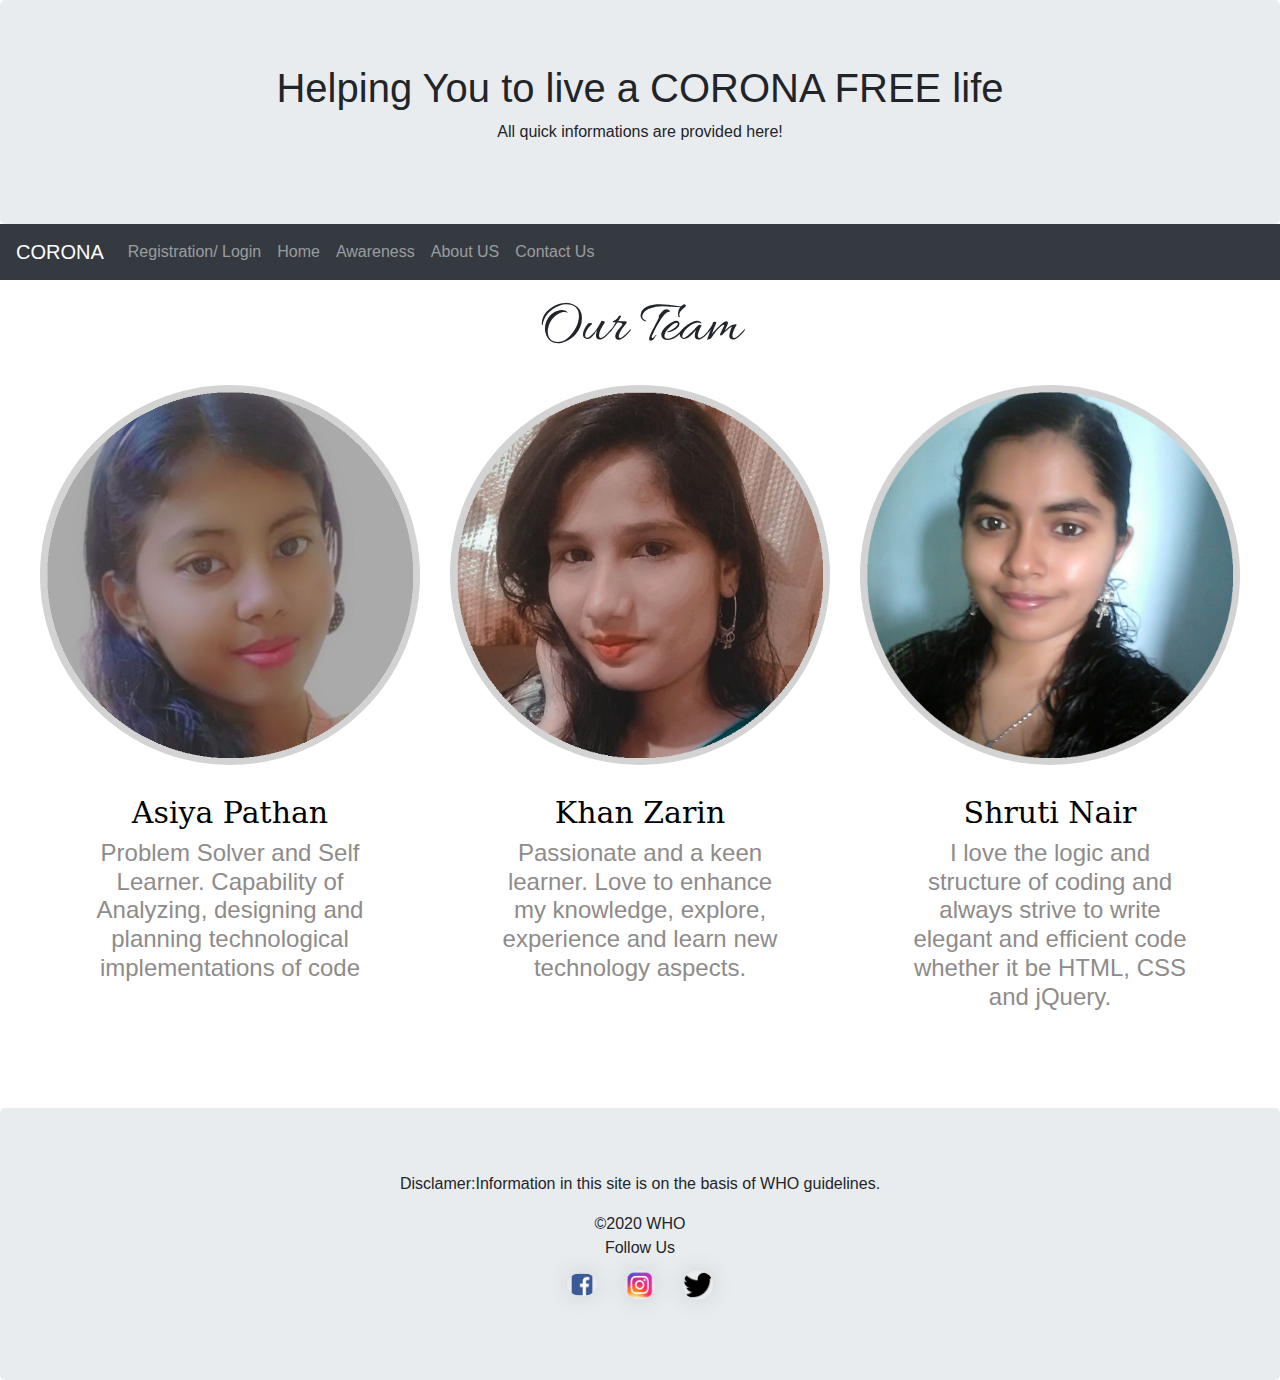
<file: about.html>
<!DOCTYPE html>
<html lang="en">
<head>
	<meta charset="UTF-8">
	<title>About Us</title>
	<link rel="stylesheet" href="style1.css">
  <meta charset="utf-8" name="viewport" content="width=device-width, initial-scale=1.0">
  <link rel="stylesheet" href="https://maxcdn.bootstrapcdn.com/bootstrap/4.5.2/css/bootstrap.min.css">
    <script src="https://ajax.googleapis.com/ajax/libs/jquery/3.5.1/jquery.min.js"></script>
    <script src="https://cdnjs.cloudflare.com/ajax/libs/popper.js/1.16.0/umd/popper.min.js"></script>
    <script src="https://maxcdn.bootstrapcdn.com/bootstrap/4.5.2/js/bootstrap.min.js"></script>
</head>
<body>
<div class="jumbotron text-center" style="margin-bottom:0">
  <h1>Helping You to live a CORONA FREE life</h1>
  <p>All quick informations are provided here!</p> 
</div>

<nav class="navbar navbar-expand-sm bg-dark navbar-dark">
  <a class="navbar-brand" href="#">CORONA</a>
  <button class="navbar-toggler" type="button" data-toggle="collapse" data-target="#collapsibleNavbar">
    <span class="navbar-toggler-icon"></span>
  </button>
  <div class="collapse navbar-collapse" id="collapsibleNavbar">
    <ul class="navbar-nav">
      <li class="nav-item">
        <a class="nav-link" href="file:///C:/Users/admin/Desktop/Exp3/registration.html">Registration/ Login</a>
      </li>
      <li class="nav-item">
        <a class="nav-link" href="file:///C:/Users/admin/Desktop/Exp3/home/home.html">Home</a>
      </li>
      <li class="nav-item">
        <a class="nav-link" href="file:///C:/Users/admin/Desktop/Exp3/awareness/awareness.html">Awareness</a>
      </li>
      <li class="nav-item">
        <a class="nav-link" href="about.html">About US</a>
      </li>
      <li class="nav-item">
        <a class="nav-link" href="file:///C:/Users/admin/Desktop/Exp3/contact/contact.html">Contact Us</a>
      </li>    
    </ul>
  </div>  
</nav>
<div class="wrapper">
  <h1>Our Team</h1>
  <div class="team">
    <div class="team_member">
      <div class="team_img">
        <img src="asiya.png" alt="Team_image">
      </div>
      <h3>Asiya Pathan</h3>
      <h4>Problem Solver and Self Learner. Capability of Analyzing, designing and planning technological implementations of code</h4>
      <p class="role"></p>
    </div>
    <div class="team_member">
      <div class="team_img">
        <img src="zarin.png" alt="Team_image">
      </div>
      <h3>Khan Zarin</h3>
      <h4>Passionate and a keen learner. Love to enhance my knowledge, explore, experience and learn new technology aspects.</h4>
      <p class="role"></p>
     </div>
    <div class="team_member">
      <div class="team_img">
        <img src="shruti.png" alt="Team_image">
      </div>
      <h3>Shruti Nair</h3>
      <h4>I love the logic and structure of coding and always strive to write elegant and efficient code whether it be HTML, CSS and jQuery.</h4>
      <p class="role"></p>
    </div>
  </div>
</div>	
</body>
<div class="jumbotron text-center" style="margin-bottom:0">
  <p>Disclamer:Information in this site is on the basis of WHO guidelines.<center>&copy2020 WHO<br>Follow Us<br>
  <div class="social-icons">
    <a href="#"><img src="facebook.png"></a>
    <a href="#"><img src="insta.png"></a>
    <a href="#"><img src="twitter.png"></a>
  </div>
  </center></p>
</div>
</html>
</file>
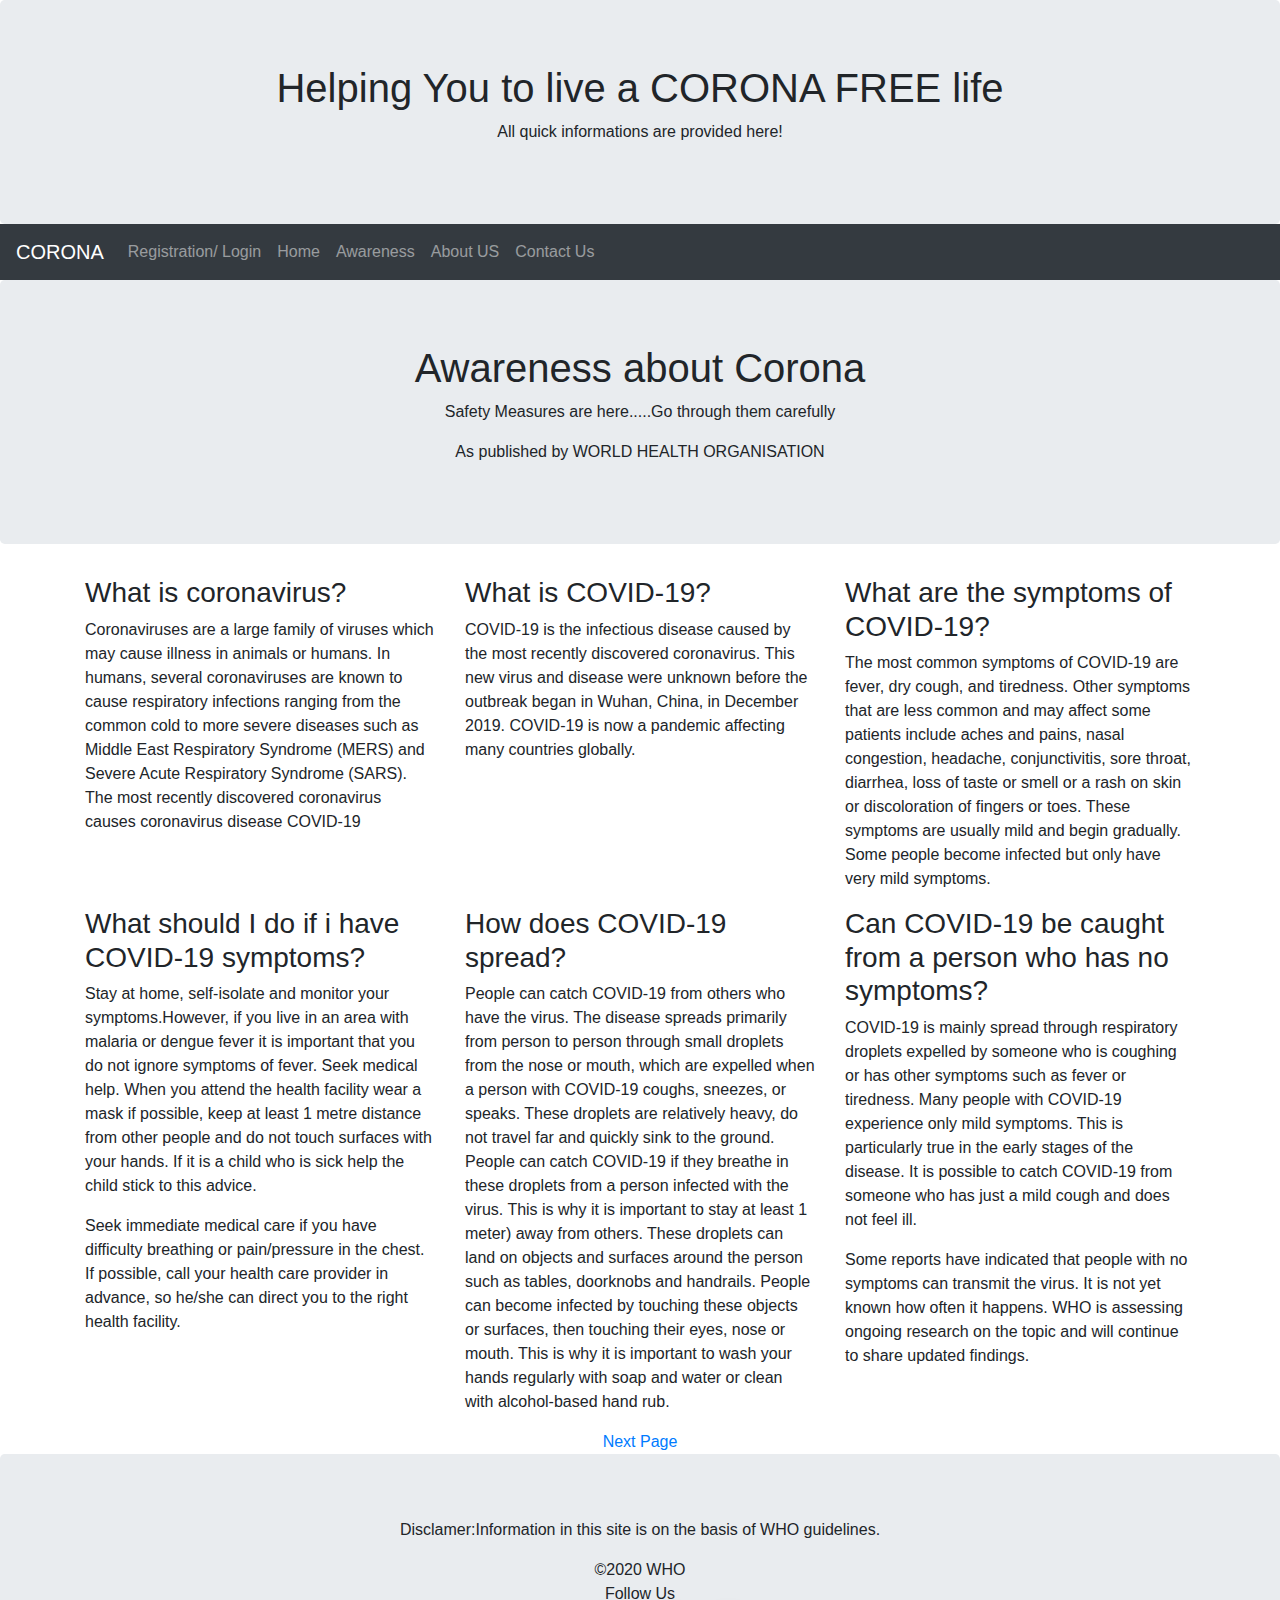
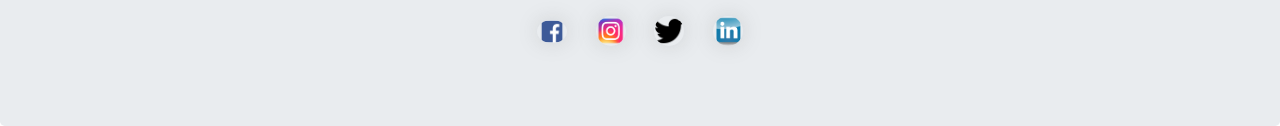
<file: awareness.html>
<!DOCTYPE html>
<html lang="en">
<head>
  <title>Awareness</title>
  <meta charset="utf-8">
  <meta name="viewport" content="width=device-width, initial-scale=1">
  <link rel="stylesheet" href="https://maxcdn.bootstrapcdn.com/bootstrap/4.5.2/css/bootstrap.min.css">
  <script src="https://ajax.googleapis.com/ajax/libs/jquery/3.5.1/jquery.min.js"></script>
  <script src="https://cdnjs.cloudflare.com/ajax/libs/popper.js/1.16.0/umd/popper.min.js"></script>
  <script src="https://maxcdn.bootstrapcdn.com/bootstrap/4.5.2/js/bootstrap.min.js"></script>
</head>
<body>
<div class="jumbotron text-center" style="margin-bottom:0">
  <h1>Helping You to live a CORONA FREE life</h1>
  <p>All quick informations are provided here!</p> 
</div>

<nav class="navbar navbar-expand-sm bg-dark navbar-dark">
  <a class="navbar-brand" href="#">CORONA</a>
  <button class="navbar-toggler" type="button" data-toggle="collapse" data-target="#collapsibleNavbar">
    <span class="navbar-toggler-icon"></span>
  </button>
  <div class="collapse navbar-collapse" id="collapsibleNavbar">
    <ul class="navbar-nav">
      <li class="nav-item">
        <a class="nav-link" href="file:///C:/Users/admin/Desktop/Exp3/registration.html">Registration/ Login</a>
      </li>
      <li class="nav-item">
        <a class="nav-link" href="file:///C:/Users/admin/Desktop/Exp3/home/home.html">Home</a>
      </li>
      <li class="nav-item">
        <a class="nav-link" href="awareness.html">Awareness</a>
      </li>
      <li class="nav-item">
        <a class="nav-link" href="file:///C:/Users/admin/Desktop/Exp3/aboutus/about.html">About US</a>
      </li>
      <li class="nav-item">
        <a class="nav-link" href="file:///C:/Users/admin/Desktop/Exp3/contact/contact.html">Contact Us</a>
      </li>    
    </ul>
  </div>  
</nav>
<div class="jumbotron text-center">
  <h1>Awareness about Corona</h1>
  <p class="top">Safety Measures are here.....Go through them carefully</p>
  <p class="top">As published by WORLD HEALTH ORGANISATION</p> 
</div>
  
<div class="container">
  <div class="row">
    <div class="col-sm-4">
      <h3>What is coronavirus?</h3>
      <p class="low">Coronaviruses are a large family of viruses which may cause illness in animals or humans.  In humans, several coronaviruses are known to cause respiratory infections ranging from the common cold to more severe diseases such as Middle East Respiratory Syndrome (MERS) and Severe Acute Respiratory Syndrome (SARS). The most recently discovered coronavirus causes coronavirus disease COVID-19</p>
    </div>
    <div class="col-sm-4">
      <h3>What is COVID-19?</h3>
      <p class="low">COVID-19 is the infectious disease caused by the most recently discovered coronavirus. This new virus and disease were unknown before the outbreak began in Wuhan, China, in December 2019. COVID-19 is now a pandemic affecting many countries globally.
      </p>
    </div>
    <div class="col-sm-4" >
      <h3>What are the symptoms of COVID-19?</h3>        
      <p class="low">The most common symptoms of COVID-19 are fever, dry cough, and tiredness. Other symptoms that are less common and may affect some patients include aches and pains, nasal congestion, headache, conjunctivitis, sore throat, diarrhea, loss of taste or smell or a rash on skin or discoloration of fingers or toes. These symptoms are usually mild and begin gradually. Some people become infected but only have very mild symptoms.</p>
    </div>
        <div class="col-sm-4">
      <h3>What should I do if i have COVID-19 symptoms?</h3>        
      <p class="low">Stay at home, self-isolate and monitor your symptoms.However, if you live in an area with malaria or dengue fever it is important that you do not ignore symptoms of fever.  Seek medical help.  When you attend the health facility wear a mask if possible, keep at least 1 metre distance from other people and do not touch surfaces with your hands. If it is a child who is sick help the child stick to this advice.</p>
      <p class="low">Seek immediate medical care if you have difficulty breathing or pain/pressure in the chest. If possible, call your health care provider in advance, so he/she can direct you to the right health facility.</p>
    </div>
        <div class="col-sm-4">
      <h3>How does COVID-19 spread?</h3>        
      <p class="low">People can catch COVID-19 from others who have the virus. The disease spreads primarily from person to person through small droplets from the nose or mouth, which are expelled when a person with COVID-19 coughs, sneezes, or speaks. These droplets are relatively heavy, do not travel far and quickly sink to the ground. People can catch COVID-19 if they breathe in these droplets from a person infected with the virus.  This is why it is important to stay at least 1 meter) away from others. These droplets can land on objects and surfaces around the person such as tables, doorknobs and handrails.  People can become infected by touching these objects or surfaces, then touching their eyes, nose or mouth.  This is why it is important to wash your hands regularly with soap and water or clean with alcohol-based hand rub.</p>
    </div>
        <div class="col-sm-4">
      <h3>Can COVID-19 be caught from a person who has no symptoms?</h3>
      <p class="low">COVID-19 is mainly spread through respiratory droplets expelled by someone who is coughing or has other symptoms such as fever or tiredness. Many people with COVID-19 experience only mild symptoms. This is particularly true in the early stages of the disease. It is possible to catch COVID-19 from someone who has just a mild cough and does not feel ill.</p>
      <p class="low">Some reports have indicated that people with no symptoms can transmit the virus. It is not yet known how often it happens. WHO is assessing ongoing research on the topic and will continue to share updated findings.</p>
    </div>

  </div>
</div>

<center><a href="awarness2.html">Next Page</a></center>
</body>
<style>
  .social-icons{
    margin:10px auto;
    text-align: center;
}

.social-icons img{
    width:30px;
    margin:0 12px;
    box-shadow:0 0 20px 0 #7f7f7f3d;
    cursor:pointer;
    border-radius: 50%;
}
</style>
<div class="jumbotron text-center" style="margin-bottom:0">
  <p>Disclamer:Information in this site is on the basis of WHO guidelines.<center>&copy2020 WHO<br>Follow Us<br>
  <div class="social-icons">
    <a href="#"><img src="facebook.png"></a>
    <a href="#"><img src="insta.png"></a>
    <a href="#"><img src="twitter.png"></a>
    <a href="#"><img src="lk.png"></a>
  </div></center></p></p>
</div>
</html>
</file>
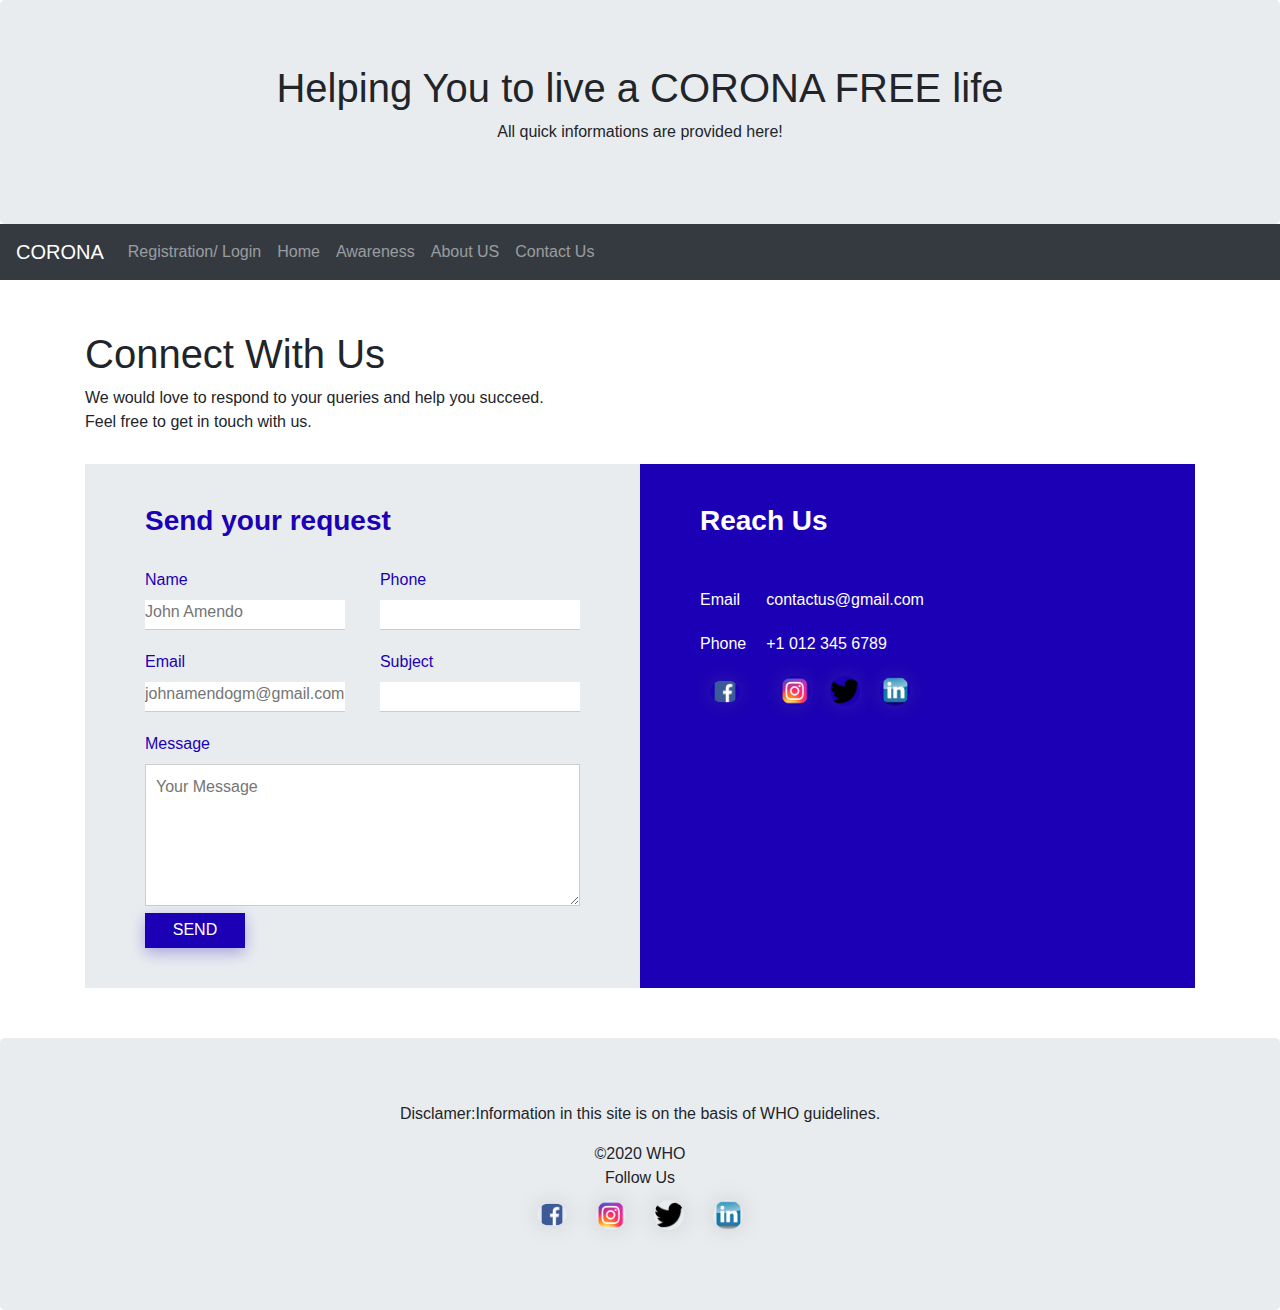
<file: contact.html>
<!DOCTYPE html>
<html lang="en">
<head>
	<meta charset="utf-8">
	<title>Contact Us</title>
	<link rel="stylesheet" type="text/css" href="style2.css">
	<link href="https://fonts.googleapis.com/css2?family=Poppins:wght@400;500;800&display=swap" rel="stylesheet">
	<link rel="stylesheet" href="https://maxcdn.bootstrapcdn.com/bootstrap/4.5.2/css/bootstrap.min.css">
	  <script src="https://ajax.googleapis.com/ajax/libs/jquery/3.5.1/jquery.min.js"></script>
	  <script src="https://cdnjs.cloudflare.com/ajax/libs/popper.js/1.16.0/umd/popper.min.js"></script>
	  <script src="https://maxcdn.bootstrapcdn.com/bootstrap/4.5.2/js/bootstrap.min.js"></script>
</head>
<body>
<div class="jumbotron text-center" style="margin-bottom:0">
  <h1>Helping You to live a CORONA FREE life</h1>
  <p>All quick informations are provided here!</p> 
</div>

<nav class="navbar navbar-expand-sm bg-dark navbar-dark">
  <a class="navbar-brand" href="#">CORONA</a>
  <button class="navbar-toggler" type="button" data-toggle="collapse" data-target="#collapsibleNavbar">
    <span class="navbar-toggler-icon"></span>
  </button>
  <div class="collapse navbar-collapse" id="collapsibleNavbar">
    <ul class="navbar-nav">
      <li class="nav-item">
        <a class="nav-link" href="file:///C:/Users/admin/Desktop/Exp3/registration.html">Registration/ Login</a>
      </li>
      <li class="nav-item">
        <a class="nav-link" href="file:///C:/Users/admin/Desktop/Exp3/home/home.html">Home</a>
      </li>
      <li class="nav-item">
        <a class="nav-link" href="file:///C:/Users/admin/Desktop/Exp3/awareness/awareness.html">Awareness</a>
      </li>
      <li class="nav-item">
        <a class="nav-link" href="file:///C:/Users/admin/Desktop/Exp3/aboutus/about.html">About US</a>
      </li>
      <li class="nav-item">
        <a class="nav-link" href="contact.html">Contact Us</a>
      </li>    
    </ul>
  </div>  
</nav>
	<div class="container">
		<h1>Connect With Us</h1>
		<p>We would love to respond to your queries and help you succeed.<br> Feel free to get in touch with us.</p>
		<div class="contact-box">
			<div class="contact-left">
				<h3>Send your request</h3>
				<form>
					<div class="input-row">
						<div class="input-group">
							<label>Name</label>
							<input type="text" placeholder="John Amendo">	
						</div>
						<div class="input-group">
							<label>Phone</label>
							<input type="text">	
						</div>	
					</div>
					<div class="input-row">
						<div class="input-group">
							<label>Email</label>
							<input type="email" placeholder="johnamendogm@gmail.com">	
						</div>
						<div class="input-group">
							<label>Subject</label>
							<input type="text">	
						</div>	
					</div>
					<label>Message</label>
					<textarea rows="5" placeholder="Your Message"></textarea>
					<button type="submit">SEND</button>
				</form>
			</div>
			<div class="contact-right">
				<h3>Reach Us</h3>
				<table>
					<tr>
						<td>Email</td>
						<td>contactus@gmail.com</td>
					</tr>
					<tr>
						<td>Phone</td>
						<td>+1 012 345 6789</td>
					</tr>
				</table>
				<table>
					<tr>
						<td>
							<div class="social-icons">
			                 <a href="#"><img src="facebook.png"></a>
		                	</div>
						</td>
						<td>
							<div class="social-icons">
							<a href="#"><img src="insta.png"></a>
						    </div>
						</td>
						<td>
							<div class="social-icons">
								<a href="#"><img src="twitter.png"></a>
						    </div>
						</td>
						<td>
							<div class="social-icons">
								<a href="#"><img src="lk.png"></a>
						    </div>
						</td>
					</tr>
				</table>
			</div>
			
		</div>
	</div>
<div class="jumbotron text-center" style="margin-bottom:0">
  <p>Disclamer:Information in this site is on the basis of WHO guidelines.<center>&copy2020 WHO<br>Follow Us<br>
<style>
.social-icons1{
    margin:10px auto;
    text-align: center;
}
.social-icons1 img{
    width:30px;
    margin:0 12px;
    box-shadow:0 0 20px 0 #7f7f7f3d;
    cursor:pointer;
    border-radius: 50%;
}
</style>
  <div class="social-icons1">
    <a href="#"><img src="facebook.png"></a>
    <a href="#"><img src="insta.png"></a>
    <a href="#"><img src="twitter.png"></a>
    <a href="#"><img src="lk.png"></a>
  </div></center></p>
</div>
</body>
</html>
</file>
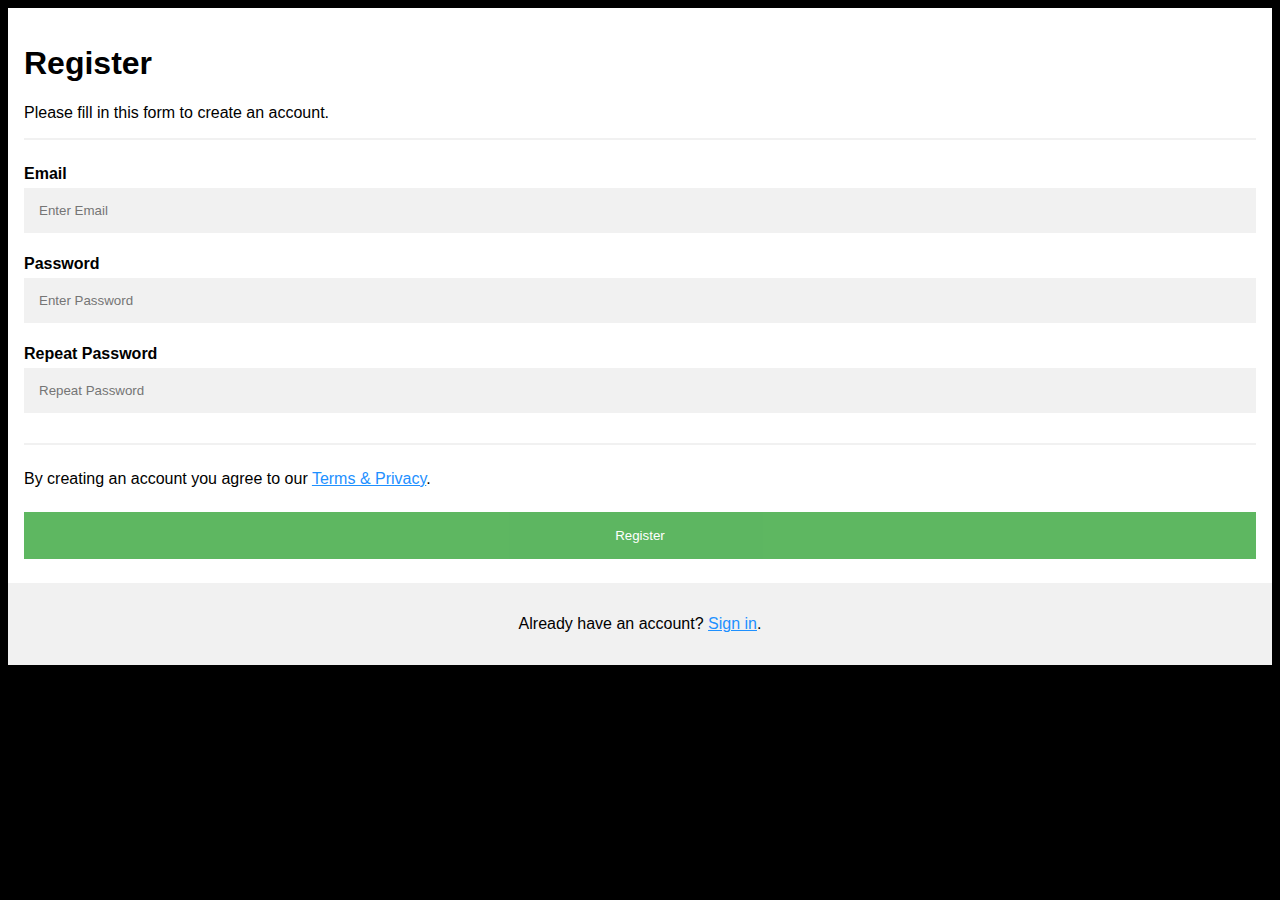
<file: register.html>
<!DOCTYPE html>
<html>
<head>
<meta name="viewport" content="width=device-width, initial-scale=1">
<link href="bootstrap.css">
<style>
body {
  font-family: Arial, Helvetica, sans-serif;
  background-color: black;
}

* {
  box-sizing: border-box;
}

/* Add padding to containers */
.container {
  padding: 16px;
  background-color: white;
}

/* Full-width input fields */
input[type=text], input[type=password] {
  width: 100%;
  padding: 15px;
  margin: 5px 0 22px 0;
  display: inline-block;
  border: none;
  background: #f1f1f1;
}

input[type=text]:focus, input[type=password]:focus {
  background-color: #ddd;
  outline: none;
}

/* Overwrite default styles of hr */
hr {
  border: 1px solid #f1f1f1;
  margin-bottom: 25px;
}

/* Set a style for the submit button */
.registerbtn {
  background-color: #4CAF50;
  color: white;
  padding: 16px 20px;
  margin: 8px 0;
  border: none;
  cursor: pointer;
  width: 100%;
  opacity: 0.9;
}

.registerbtn:hover {
  opacity: 1;
}

/* Add a blue text color to links */
a {
  color: dodgerblue;
}

/* Set a grey background color and center the text of the "sign in" section */
.signin {
  background-color: #f1f1f1;
  text-align: center;
}
</style>
</head>
<body>

<form action="/action_page.php">
  <div class="container">
    <h1>Register</h1>
    <p>Please fill in this form to create an account.</p>
    <hr>

    <label for="email"><b>Email</b></label>
    <input type="text" placeholder="Enter Email" name="email" id="email" required>

    <label for="psw"><b>Password</b></label>
    <input type="password" placeholder="Enter Password" name="psw" id="psw" required>

    <label for="psw-repeat"><b>Repeat Password</b></label>
    <input type="password" placeholder="Repeat Password" name="psw-repeat" id="psw-repeat" required>
    <hr>
    <p>By creating an account you agree to our <a href="#">Terms & Privacy</a>.</p>

    <button type="submit" class="registerbtn">Register</button>
  </div>
  
  <div class="container signin">
    <p>Already have an account? <a href="home.html">Sign in</a>.</p>
  </div>
</form>

</body>
</html>
</file>
<file: style1.css>
@import url('https://fonts.googleapis.com/css?family=Allura|Josefin+Sans');

*{
  margin: 0;
  padding: 0;
  box-sizing: border-box;
}

body{
  background: #40E0D0;
  font-family: 'Josefin Sans', sans-serif;
}

.wrapper{
  margin-top: 1%;
}

.wrapper h1{
  font-family: 'Allura', cursive;
  font-size: 60px;
  margin-bottom: 50px;
  text-align: center;
}

.team{
  display: flex;
  justify-content: center;
  width: auto;
  text-align: center;
  flex-wrap: wrap;
}

.team .team_member{
  background: #fff;
  margin: 5px;
  margin-top: 20px;
  margin-bottom: 20px;
  width: 400px;
  padding: 60px;
  line-height: 30px;
  color: #8e8b8b;  
  position: relative;
}

.team .team_member h3{
  font-family: 'Serif';
  color: black;
  font-size: 30px;
  margin-top: 300px;
}

.team .team_member h2.role{
  color: #ccc;
  margin: 30px 0;
  font-size: 12px;
  text-transform: uppercase;
}

.team .team_member .team_img{
  position: absolute;
  top: -50px;
  left: 50%;
  transform: translateX(-50%);
  width: 380px;
  height: 380px;
  border-radius: 97%;
  background: #D3D3D3;
}

.team .team_member .team_img img{
  width: 380px;
  height: 380px;
  padding: 7px;
}

.social-icons{
    margin:10px auto;
    text-align: center;
}

.social-icons img{
    width:30px;
    margin:0 12px;
    box-shadow:0 0 20px 0 #7f7f7f3d;
    cursor:pointer;
    border-radius: 50%;

}
</file>
<file: style2.css>
@import url('https://fonts.googleapis.com/css?family=Allura|Josefin+Sans');
*{
	margin: 0;
	padding: 0;
}
body{
	background: #55ffe5;
	font-size: 14px;
	font-family: 'Poppins', sans-serif;
}
.container{
	width: 80%;
	margin: 50px auto;
}
.contact-box{
	background: #ffff;
	display: flex;
}
.contact-left{
	flex-basis: 60%;
	padding: 40px 60px;
	background-color: #e9ecef;
}
.contact-right{
	flex-basis: 60%;
	padding: 40px 60px;
	background: #1c00b5;
	color: #ffff;
}
h1{
	margin-bottom: 30px;
}
.container p{
	margin-bottom: 30px;
}
.input-row{
	display: flex;
	justify-content: space-between;
	margin-bottom: 20px;
}
.input-row .input-group{
	flex-basis: 46%;
}
input{
	width: 100%;
	border:none;
	border-bottom: 1px solid #ccc;
	outline: none;
	padding-bottom: 5px;
}
textarea{
	width: 100%;
	border: 1px solid #ccc;
	outline: none;
	padding: 10px;
	box-sizing: border-box;
}
label{
	margin-bottom: 6px;
	display: block;
	color: #1c00b5;
}
button{
	background: #1c00b5;
	width: 100px;
	border: none;
	outline: none;
	color: #ffff;
	height: 35px;
	border-radius: 30px;
	margin-top: 20px;
	box-shadow: 0px 5px 15px 0px rgba(28,0,181,0.3);
}
.contact-left h3{
	color: #1c00b5;
	font-weight: 600;
	margin-bottom: 30px;
}
.contact-right h3{
	font-weight: 600;
	margin-bottom: 30px;
}
tr td:first-child{
	padding-right: 20px;
}
tr td{
	padding-top: 20px;
}
.cont{
	width: 100%;
	margin: auto;
	overflow: hidden;
}

.social-icons img{
    width:30px;
    margin:0 10px;
    box-shadow:0 0 20px 0 #7f7f7f3d;
    cursor:pointer;
    border-radius: 50%;

}
</file>
